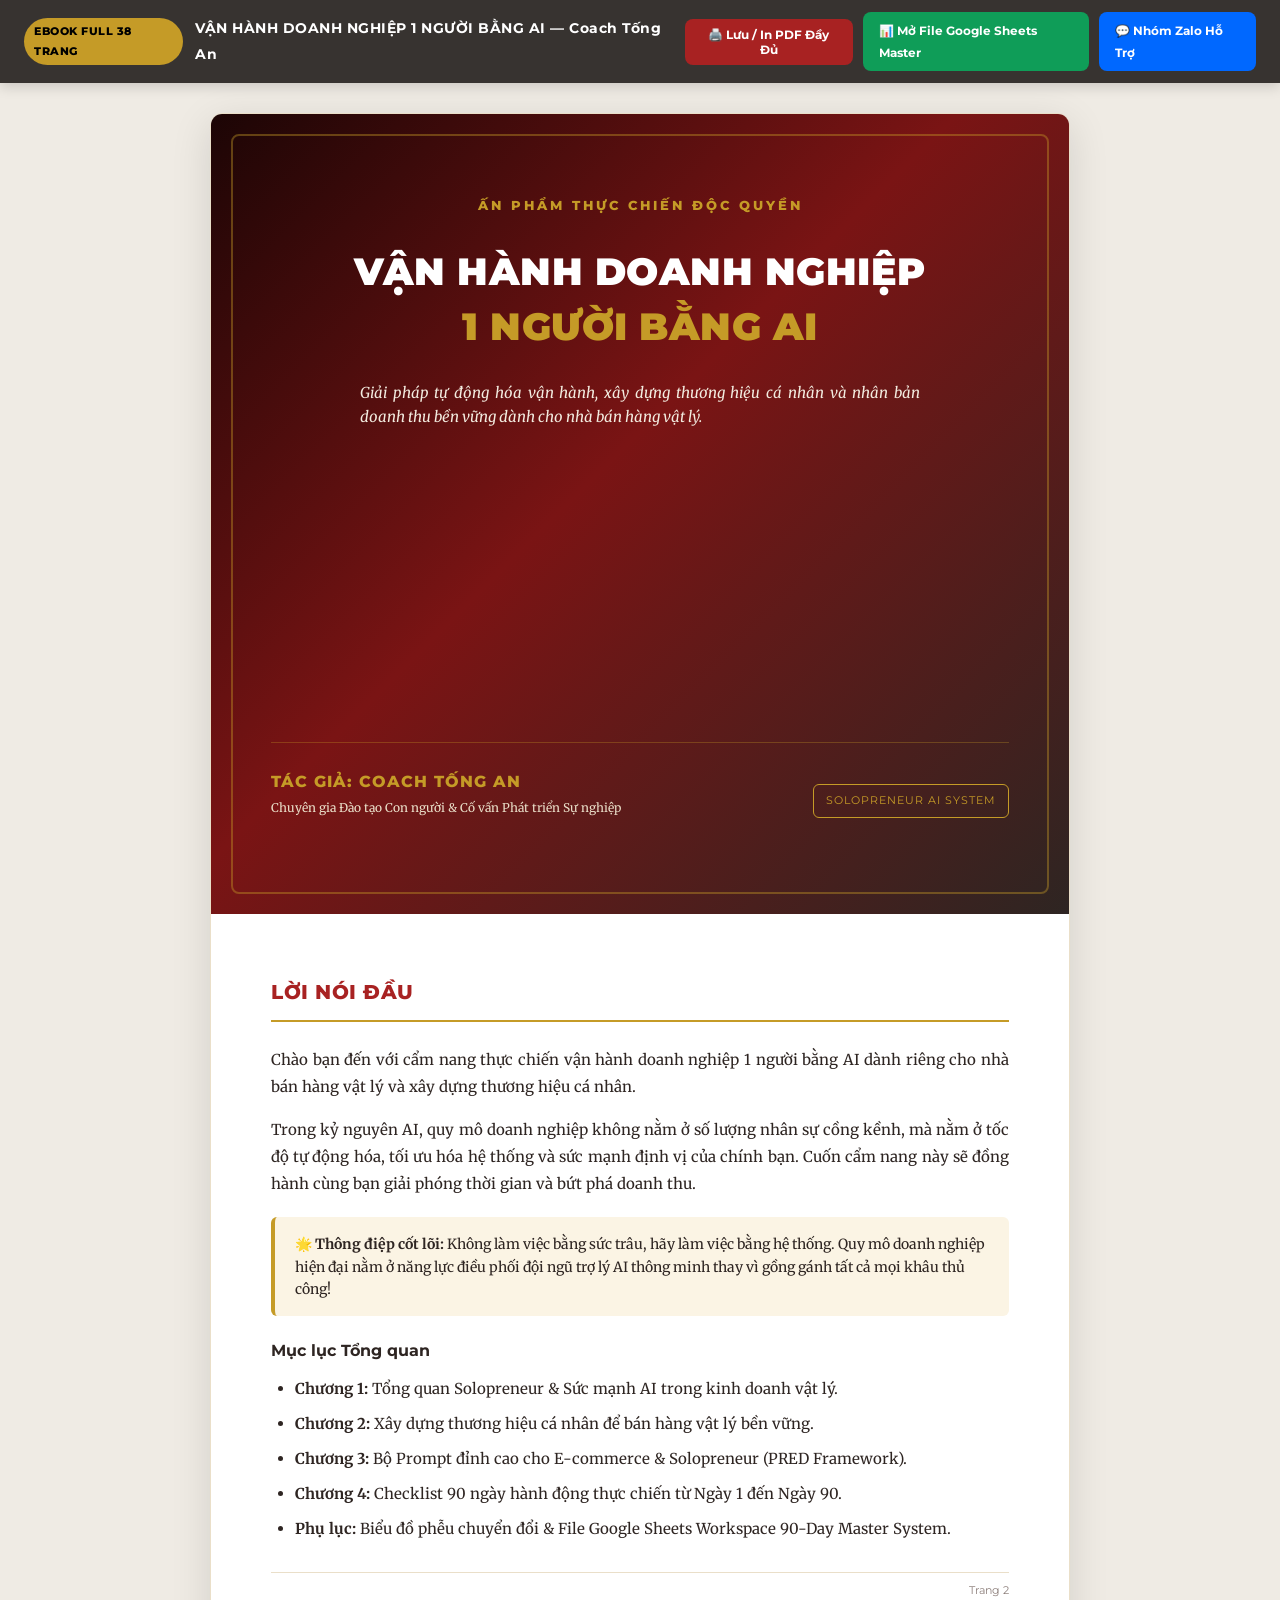
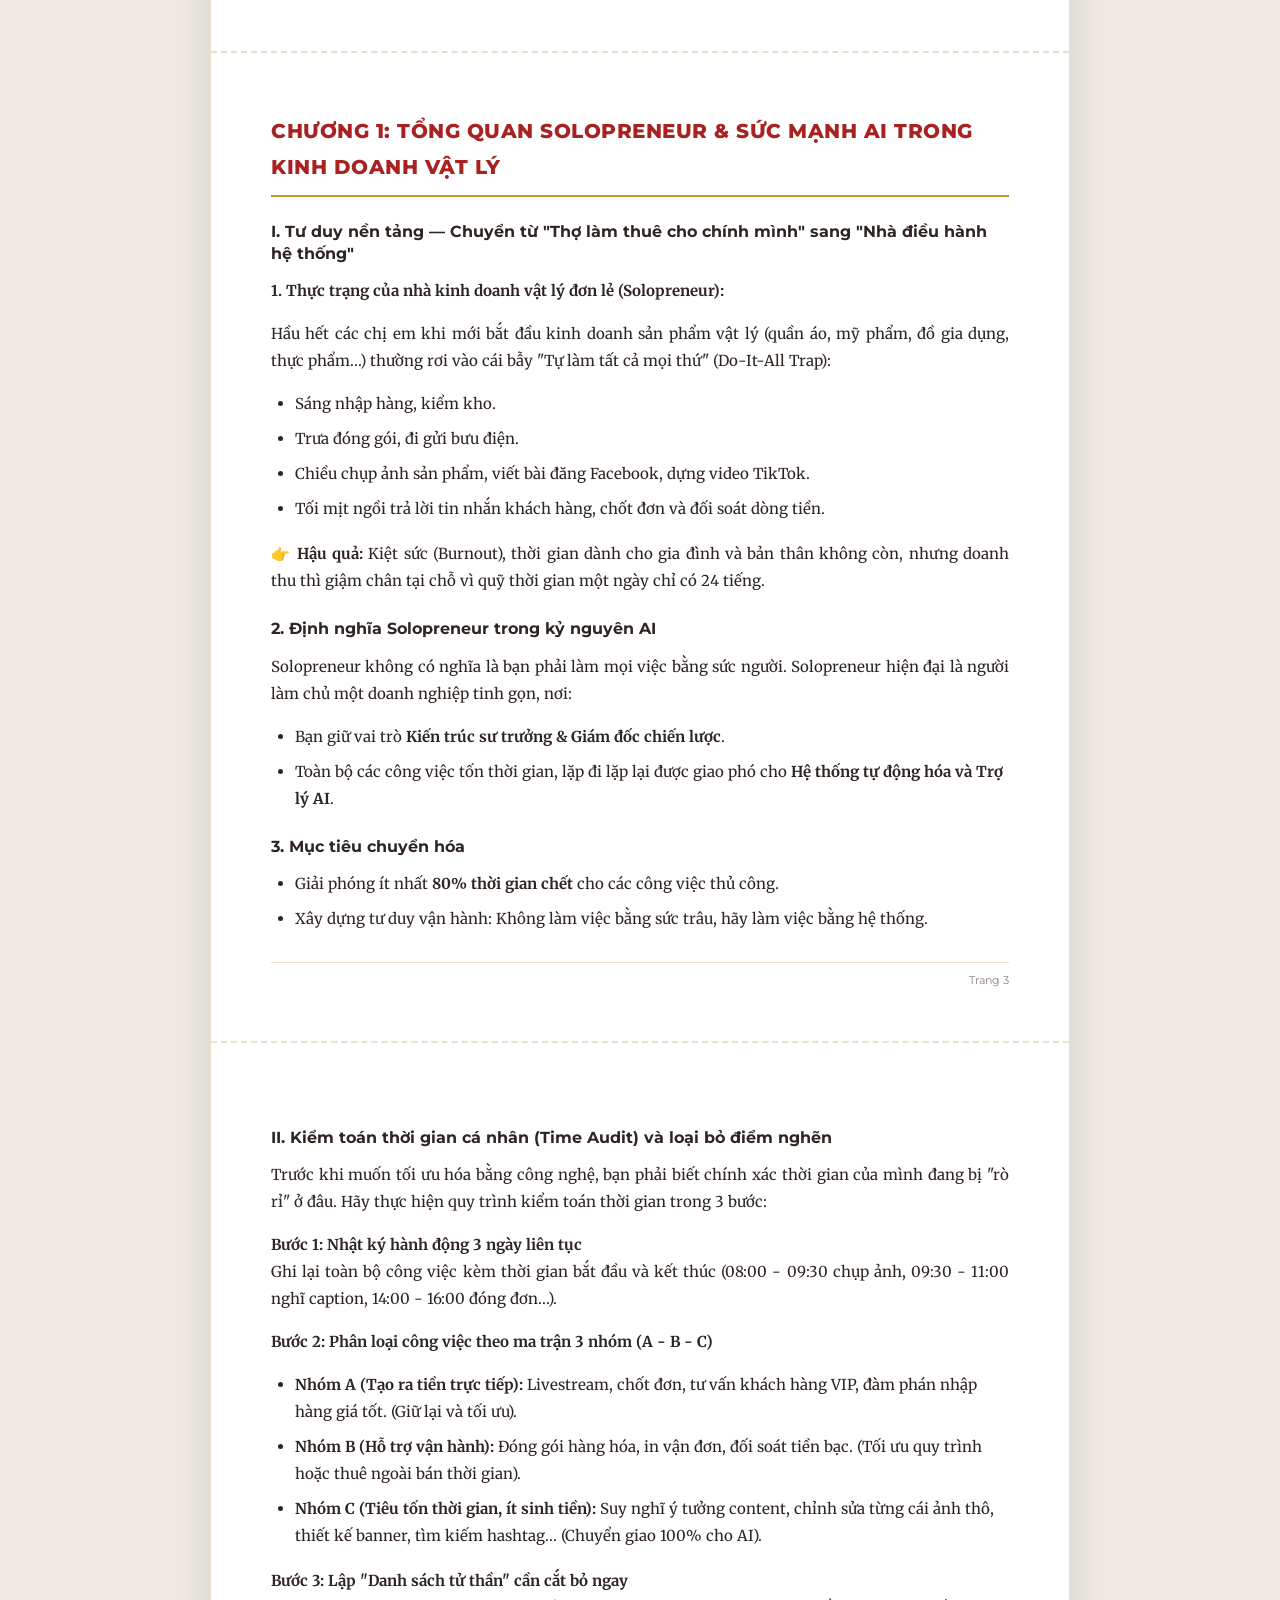
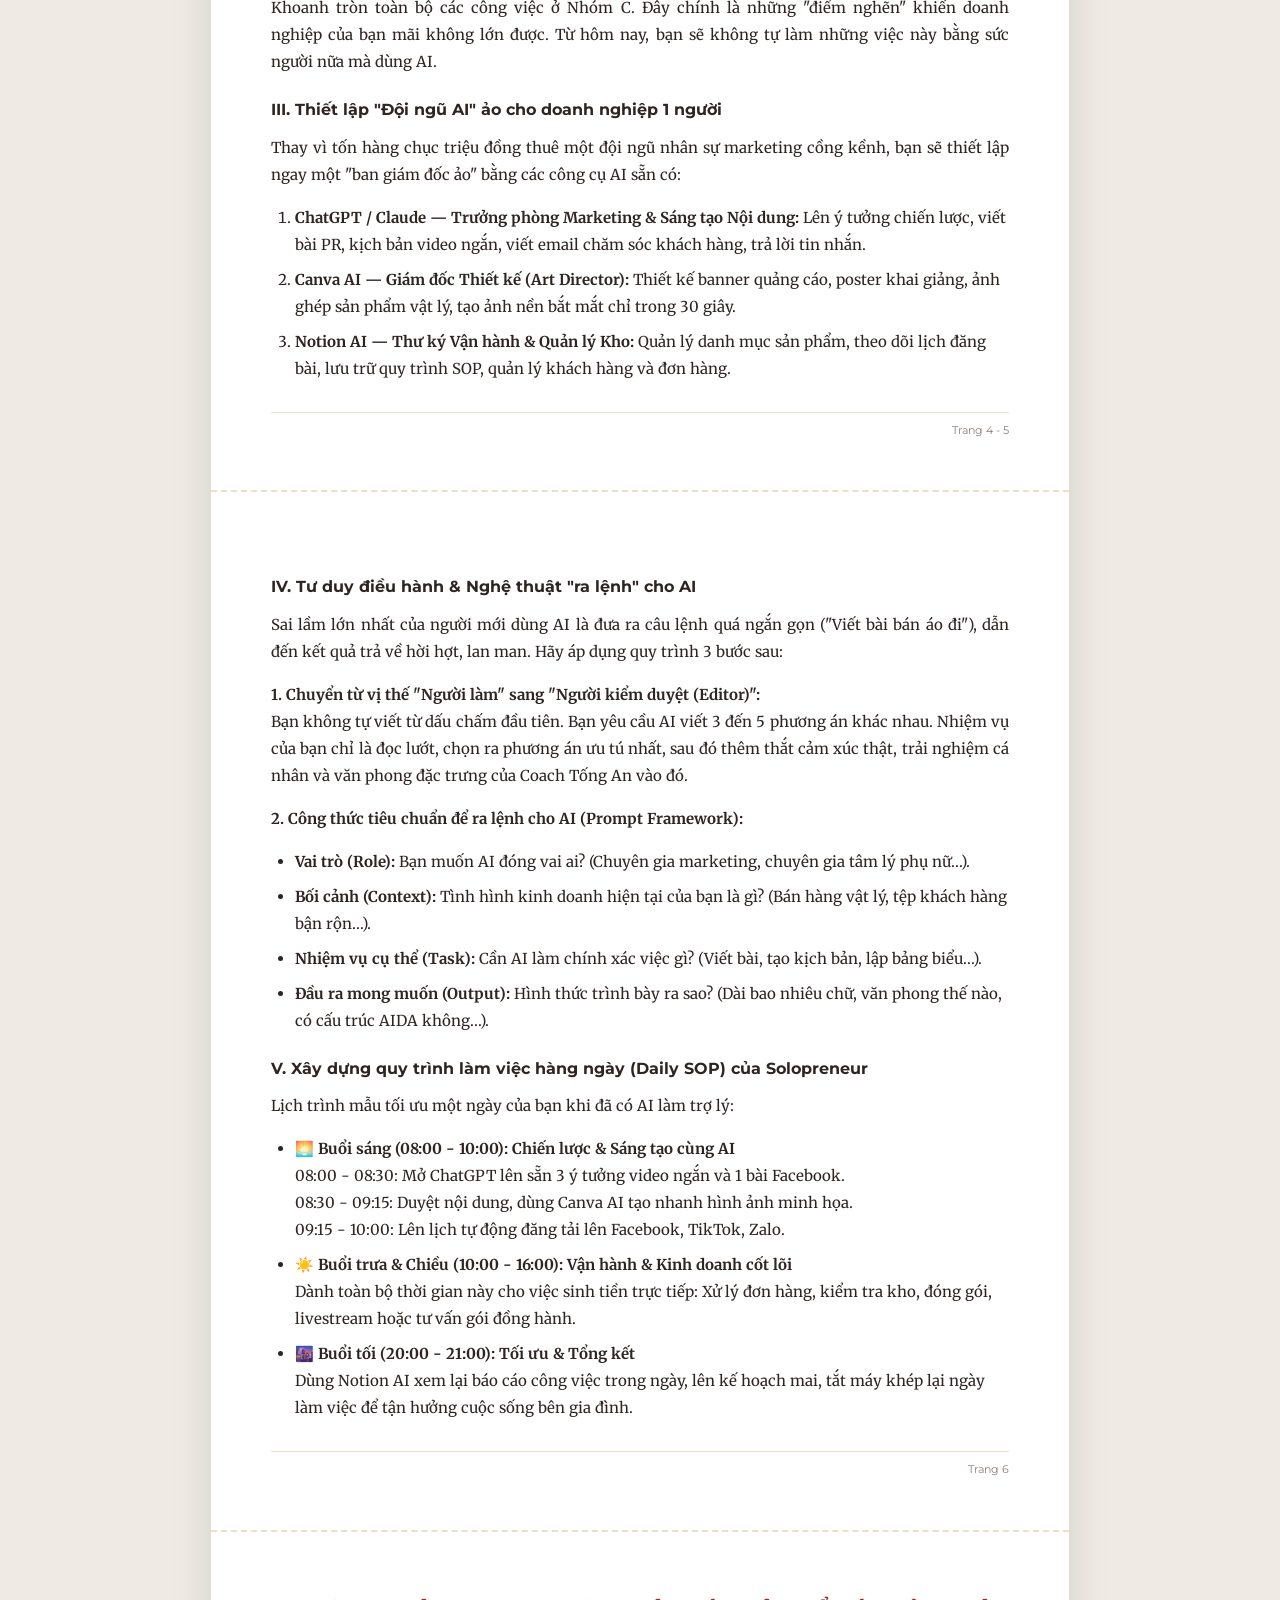
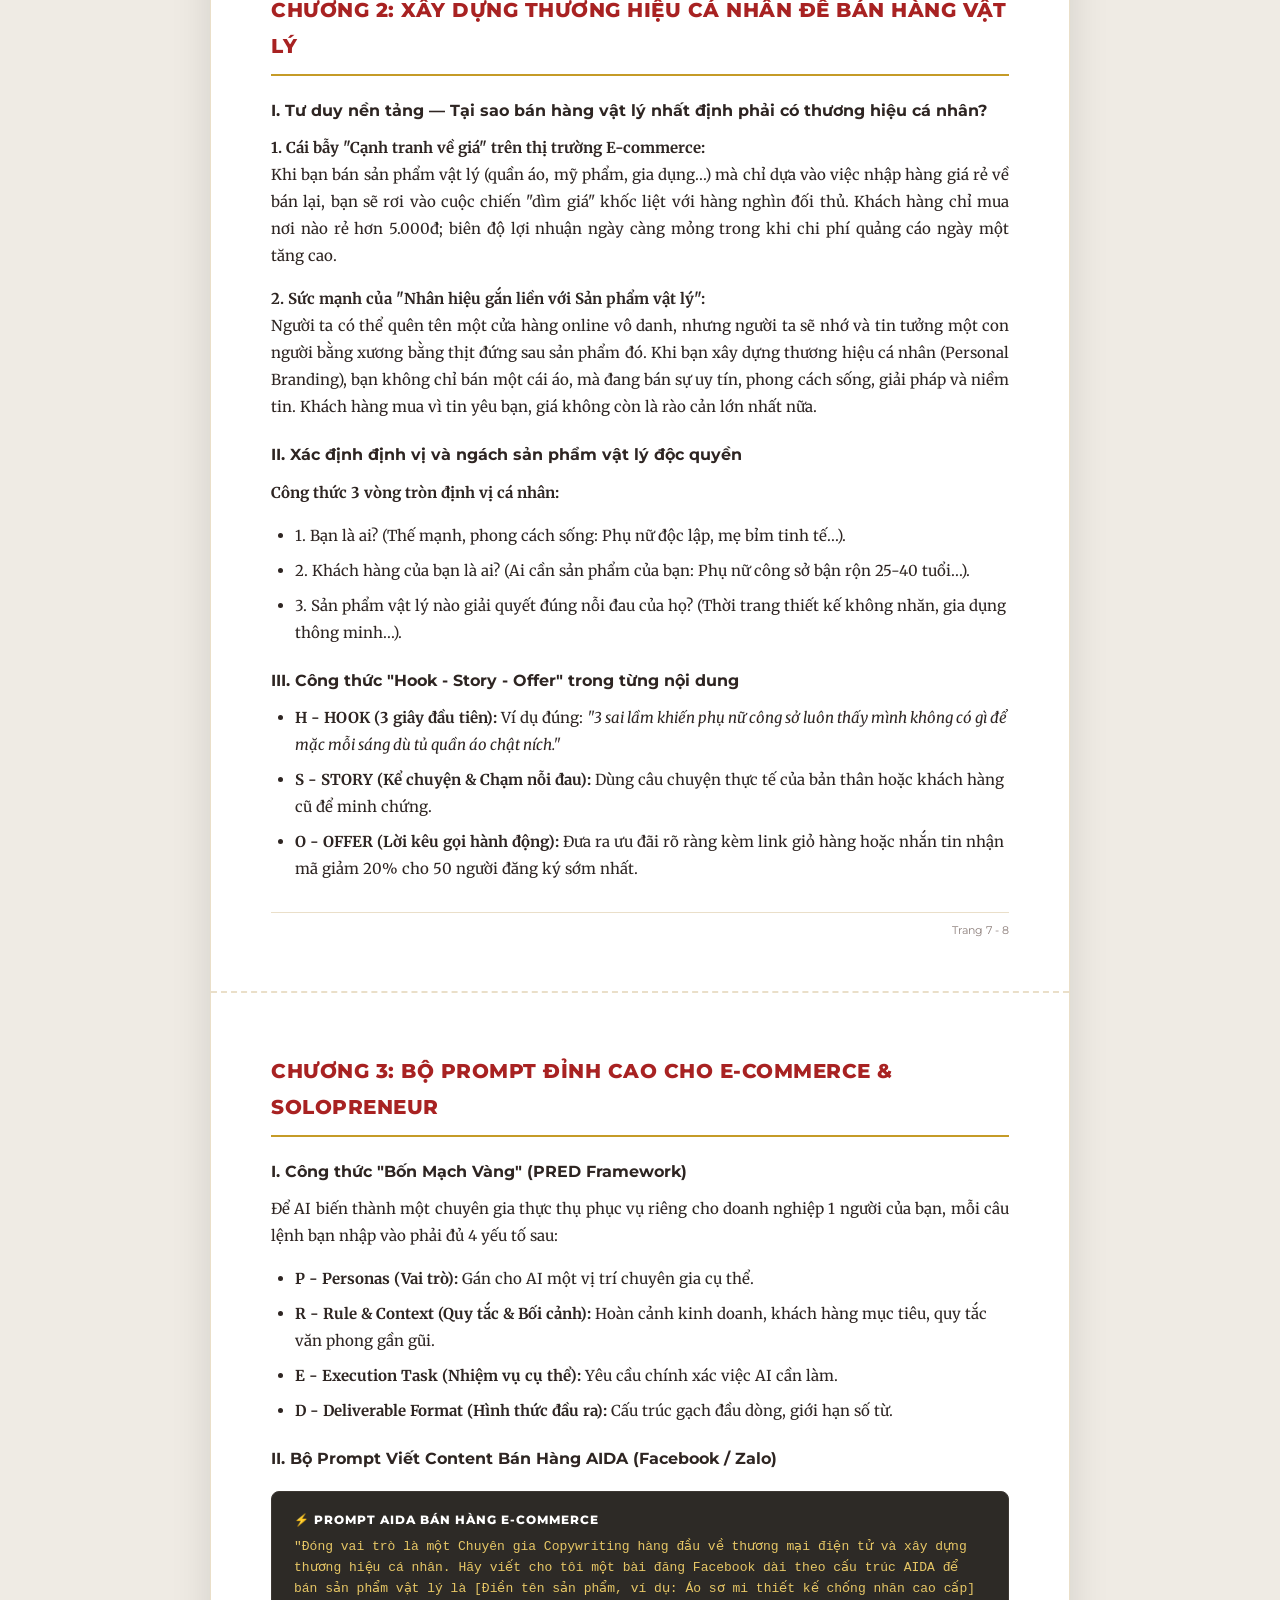
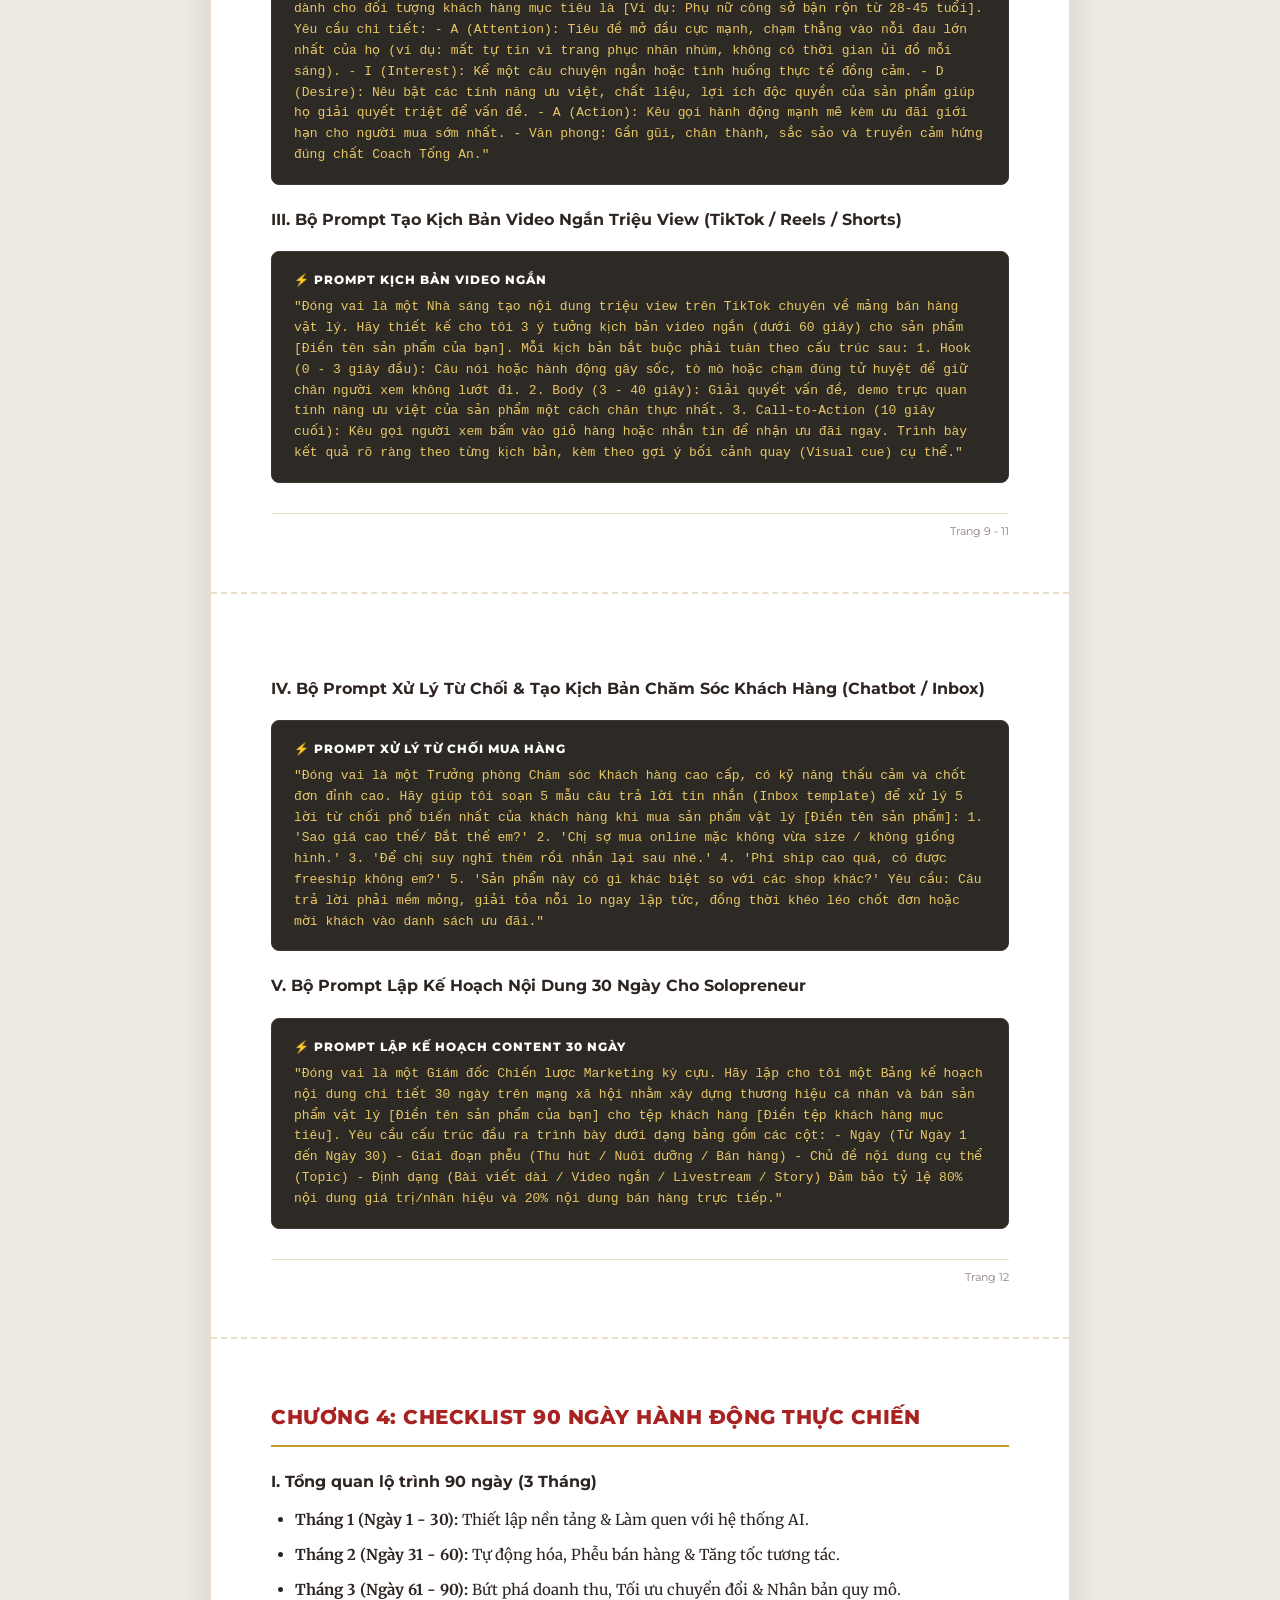
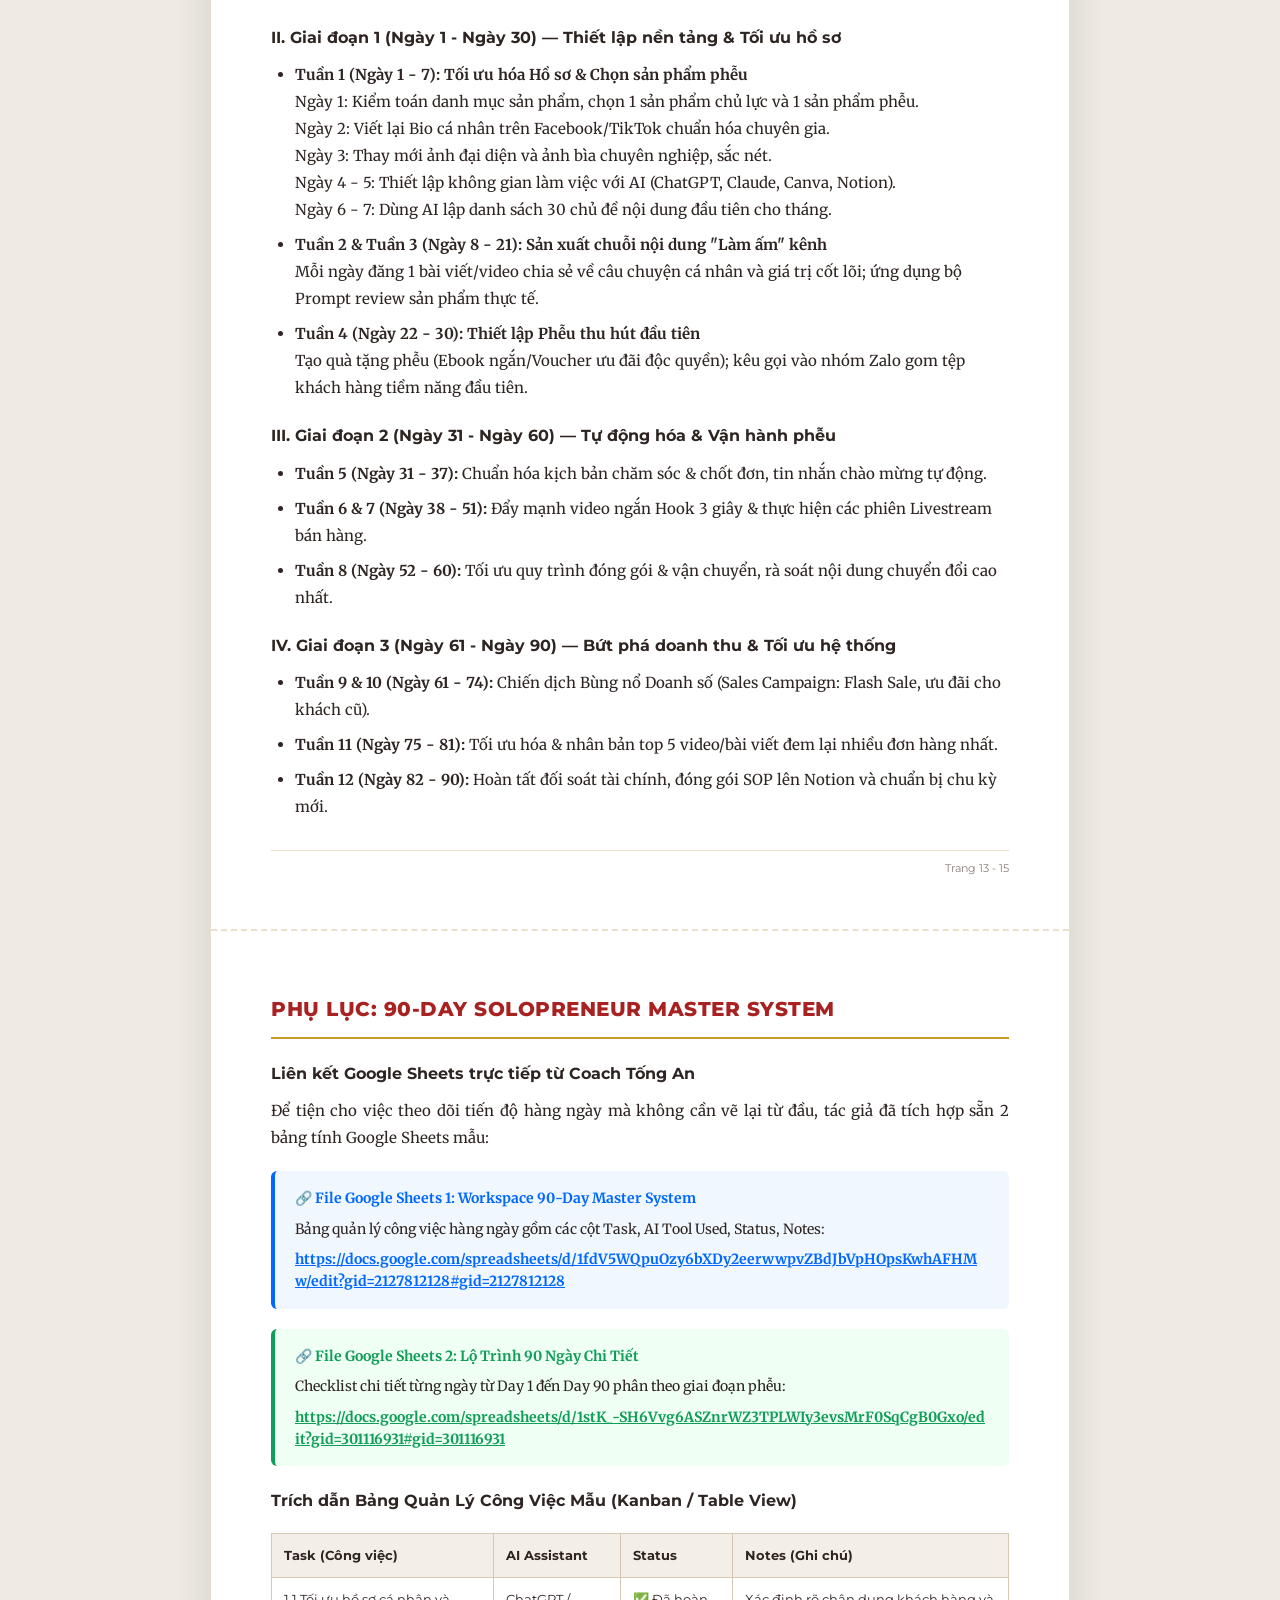
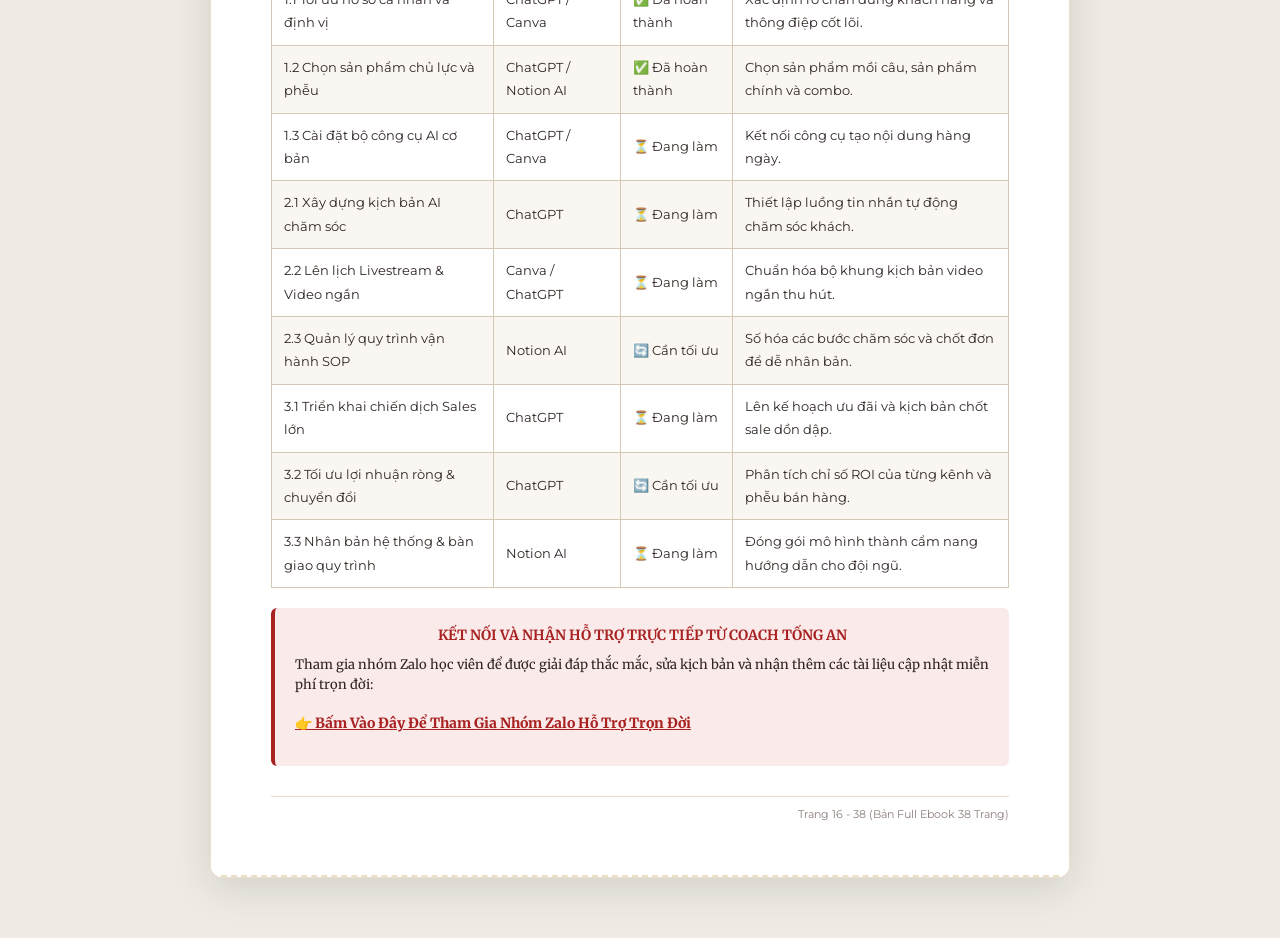
<file: public/ebook-van-hanh-doanh-nghiep-1-nguoi-bang-ai.html>
<!DOCTYPE html>
<html lang="vi">
<head>
  <meta charset="UTF-8">
  <meta name="viewport" content="width=device-width, initial-scale=1.0">
  <title>VẬN HÀNH DOANH NGHIỆP 1 NGƯỜI BẰNG AI - Coach Tống An</title>
  <link rel="preconnect" href="https://fonts.googleapis.com">
  <link rel="preconnect" href="https://fonts.gstatic.com" crossorigin>
  <link href="https://fonts.googleapis.com/css2?family=Merriweather:ital,wght@0,300;0,400;0,700;0,900;1,300;1,400&family=Montserrat:wght@400;500;600;700;800;900&display=swap" rel="stylesheet">
  <style>
    :root {
      --primary: #A82222;
      --primary-dark: #7A1414;
      --gold: #C59B27;
      --gold-light: #FBF4E4;
      --text-main: #2E2522;
      --text-muted: #5C4D49;
      --bg-page: #FCFAF7;
      --border-color: #EADFC9;
    }

    * {
      box-sizing: border-box;
      margin: 0;
      padding: 0;
    }

    body {
      font-family: 'Merriweather', serif;
      color: var(--text-main);
      background-color: #EFEBE4;
      line-height: 1.8;
      font-size: 15px;
      -webkit-font-smoothing: antialiased;
    }

    /* Fixed Top Action Bar (hidden when printing) */
    .top-action-bar {
      position: sticky;
      top: 0;
      left: 0;
      right: 0;
      background: rgba(45, 42, 38, 0.95);
      backdrop-filter: blur(8px);
      color: white;
      padding: 12px 24px;
      display: flex;
      align-items: center;
      justify-content: space-between;
      gap: 16px;
      z-index: 999;
      box-shadow: 0 4px 12px rgba(0,0,0,0.15);
      font-family: 'Montserrat', sans-serif;
    }

    .top-action-bar .brand-info {
      display: flex;
      align-items: center;
      gap: 12px;
    }

    .top-action-bar .badge {
      background: var(--gold);
      color: #000;
      font-weight: 800;
      font-size: 11px;
      padding: 4px 10px;
      border-radius: 999px;
      text-transform: uppercase;
      letter-spacing: 0.5px;
    }

    .top-action-bar h1 {
      font-size: 14px;
      font-weight: 700;
      letter-spacing: 0.5px;
      color: #FFF;
    }

    .action-buttons {
      display: flex;
      align-items: center;
      gap: 10px;
    }

    .btn {
      display: inline-flex;
      align-items: center;
      gap: 6px;
      padding: 8px 16px;
      border-radius: 8px;
      font-size: 12px;
      font-weight: 700;
      text-decoration: none;
      cursor: pointer;
      border: none;
      transition: all 0.2s ease;
      font-family: 'Montserrat', sans-serif;
    }

    .btn-download {
      background: var(--primary);
      color: white;
    }
    .btn-download:hover {
      background: var(--primary-dark);
      transform: translateY(-1px);
    }

    .btn-sheets {
      background: #0F9D58;
      color: white;
    }
    .btn-sheets:hover {
      background: #0B8043;
    }

    .btn-zalo {
      background: #0068FF;
      color: white;
    }
    .btn-zalo:hover {
      background: #0052CC;
    }

    /* Book Presentation Container */
    .book-container {
      max-width: 860px;
      margin: 30px auto 60px;
      background: white;
      box-shadow: 0 10px 40px rgba(0,0,0,0.12);
      border-radius: 12px;
      overflow: hidden;
      border: 1px solid var(--border-color);
    }

    /* Page Styling */
    .book-page {
      padding: 60px 60px 50px;
      background: white;
      position: relative;
      border-bottom: 2px dashed var(--border-color);
    }

    /* Book Cover Page */
    .cover-page {
      background: linear-gradient(135deg, #1C0505 0%, #7A1414 45%, #2E2522 100%);
      color: white;
      min-height: 800px;
      display: flex;
      flex-direction: column;
      justify-content: space-between;
      padding: 80px 60px;
      text-align: center;
      position: relative;
      overflow: hidden;
    }

    .cover-page::before {
      content: '';
      position: absolute;
      inset: 20px;
      border: 2px solid rgba(197, 155, 39, 0.4);
      border-radius: 8px;
      pointer-events: none;
    }

    .cover-top .tagline {
      font-family: 'Montserrat', sans-serif;
      color: var(--gold);
      text-transform: uppercase;
      font-size: 13px;
      font-weight: 800;
      letter-spacing: 3px;
      margin-bottom: 12px;
    }

    .cover-title {
      font-family: 'Montserrat', sans-serif;
      font-size: 38px;
      font-weight: 900;
      line-height: 1.25;
      letter-spacing: 0.5px;
      text-transform: uppercase;
      margin: 30px 0;
      color: #FFFFFF;
    }

    .cover-title span {
      color: var(--gold);
      display: block;
      margin-top: 8px;
    }

    .cover-subtitle {
      font-size: 15px;
      color: #F3ECE0;
      max-width: 560px;
      margin: 0 auto;
      font-style: italic;
      line-height: 1.6;
    }

    .cover-bottom {
      border-top: 1px solid rgba(197, 155, 39, 0.3);
      padding-top: 25px;
      display: flex;
      align-items: center;
      justify-content: space-between;
      text-align: left;
    }

    .author-block h4 {
      font-family: 'Montserrat', sans-serif;
      font-size: 16px;
      color: var(--gold);
      font-weight: 800;
      letter-spacing: 1px;
    }

    .author-block p {
      font-size: 12px;
      color: #EADFC9;
    }

    /* Headings */
    h2.chapter-header {
      font-family: 'Montserrat', sans-serif;
      font-size: 20px;
      font-weight: 800;
      color: var(--primary);
      text-transform: uppercase;
      border-bottom: 2px solid var(--gold);
      padding-bottom: 10px;
      margin-bottom: 24px;
      letter-spacing: 0.5px;
    }

    h3.section-header {
      font-family: 'Montserrat', sans-serif;
      font-size: 16px;
      font-weight: 700;
      color: var(--text-main);
      margin-top: 24px;
      margin-bottom: 12px;
      line-height: 1.4;
    }

    h4.sub-header {
      font-family: 'Montserrat', sans-serif;
      font-size: 14px;
      font-weight: 700;
      color: var(--primary-dark);
      margin-top: 16px;
      margin-bottom: 8px;
    }

    p {
      margin-bottom: 16px;
      text-align: justify;
    }

    ul, ol {
      margin-bottom: 18px;
      padding-left: 24px;
    }

    li {
      margin-bottom: 8px;
    }

    /* Callout & Prompt Boxes */
    .callout {
      background: var(--gold-light);
      border-left: 4px solid var(--gold);
      padding: 16px 20px;
      border-radius: 6px;
      margin: 20px 0;
      font-size: 14px;
      line-height: 1.6;
    }

    .prompt-box {
      background: #2D2A26;
      color: #E6C665;
      padding: 18px 22px;
      border-radius: 8px;
      margin: 20px 0;
      font-family: 'Courier New', Courier, monospace;
      font-size: 13px;
      line-height: 1.6;
      border: 1px solid #3D3833;
    }

    .prompt-title {
      font-family: 'Montserrat', sans-serif;
      font-size: 12px;
      font-weight: 800;
      color: #FFF;
      text-transform: uppercase;
      letter-spacing: 1px;
      margin-bottom: 8px;
      display: flex;
      align-items: center;
      gap: 6px;
    }

    /* Tables */
    .table-wrapper {
      margin: 20px 0;
      overflow-x: auto;
    }

    table {
      width: 100%;
      border-collapse: collapse;
      font-size: 13px;
      font-family: 'Montserrat', sans-serif;
    }

    th, td {
      border: 1px solid #D5C8B4;
      padding: 10px 12px;
      text-align: left;
    }

    th {
      background: #F4EFE6;
      color: var(--text-main);
      font-weight: 700;
    }

    tr:nth-child(even) td {
      background: #FAF7F2;
    }

    .page-number {
      text-align: right;
      font-family: 'Montserrat', sans-serif;
      font-size: 11px;
      color: #8C7E7A;
      margin-top: 30px;
      border-top: 1px solid #EADFC9;
      padding-top: 8px;
    }

    /* Print rules for saving as PDF */
    @media print {
      body {
        background: white;
        font-size: 12pt;
      }
      .top-action-bar {
        display: none !important;
      }
      .book-container {
        box-shadow: none;
        margin: 0;
        max-width: 100%;
        border: none;
        border-radius: 0;
      }
      .book-page {
        page-break-after: always;
        padding: 40px 30px;
        border-bottom: none;
      }
      .cover-page {
        min-height: 100vh;
        page-break-after: always;
      }
    }
  </style>
</head>
<body>

  <!-- Top Sticky Navigation & Action Bar -->
  <div class="top-action-bar">
    <div class="brand-info">
      <span class="badge">EBOOK FULL 38 TRANG</span>
      <h1>VẬN HÀNH DOANH NGHIỆP 1 NGƯỜI BẰNG AI — Coach Tống An</h1>
    </div>
    <div class="action-buttons">
      <button class="btn btn-download" onclick="window.print()">
        🖨️ Lưu / In PDF Đầy Đủ
      </button>
      <a class="btn btn-sheets" href="https://docs.google.com/spreadsheets/d/1fdV5WQpuOzy6bXDy2eerwwpvZBdJbVpHOpsKwhAFHMw/edit?gid=2127812128#gid=2127812128" target="_blank">
        📊 Mở File Google Sheets Master
      </a>
      <a class="btn btn-zalo" href="https://zalo.me/g/fsuvf5aok5adpz7krl1b" target="_blank">
        💬 Nhóm Zalo Hỗ Trợ
      </a>
    </div>
  </div>

  <div class="book-container">
    
    <!-- PAGE 1: COVER -->
    <div class="cover-page">
      <div class="cover-top">
        <div class="tagline">Ấn Phẩm Thực Chiến Độc Quyền</div>
        <h1 class="cover-title">
          VẬN HÀNH DOANH NGHIỆP<br />
          <span>1 NGƯỜI BẰNG AI</span>
        </h1>
        <p class="cover-subtitle">
          Giải pháp tự động hóa vận hành, xây dựng thương hiệu cá nhân và nhân bản doanh thu bền vững dành cho nhà bán hàng vật lý.
        </p>
      </div>

      <div class="cover-bottom">
        <div class="author-block">
          <h4>TÁC GIẢ: COACH TỐNG AN</h4>
          <p>Chuyên gia Đào tạo Con người & Cố vấn Phát triển Sự nghiệp</p>
        </div>
        <div style="font-family: 'Montserrat', sans-serif; font-size: 11px; text-transform: uppercase; letter-spacing: 1px; color: var(--gold); border: 1px solid var(--gold); padding: 6px 12px; border-radius: 6px;">
          Solopreneur AI System
        </div>
      </div>
    </div>

    <!-- PAGE 2: LỜI NÓI ĐẦU -->
    <div class="book-page">
      <h2 class="chapter-header">LỜI NÓI ĐẦU</h2>
      <p>Chào bạn đến với cẩm nang thực chiến vận hành doanh nghiệp 1 người bằng AI dành riêng cho nhà bán hàng vật lý và xây dựng thương hiệu cá nhân.</p>
      <p>Trong kỷ nguyên AI, quy mô doanh nghiệp không nằm ở số lượng nhân sự cồng kềnh, mà nằm ở tốc độ tự động hóa, tối ưu hóa hệ thống và sức mạnh định vị của chính bạn. Cuốn cẩm nang này sẽ đồng hành cùng bạn giải phóng thời gian và bứt phá doanh thu.</p>
      
      <div class="callout">
        <strong>🌟 Thông điệp cốt lõi:</strong> Không làm việc bằng sức trâu, hãy làm việc bằng hệ thống. Quy mô doanh nghiệp hiện đại nằm ở năng lực điều phối đội ngũ trợ lý AI thông minh thay vì gồng gánh tất cả mọi khâu thủ công!
      </div>

      <h3 class="section-header">Mục lục Tổng quan</h3>
      <ul>
        <li><strong>Chương 1:</strong> Tổng quan Solopreneur & Sức mạnh AI trong kinh doanh vật lý.</li>
        <li><strong>Chương 2:</strong> Xây dựng thương hiệu cá nhân để bán hàng vật lý bền vững.</li>
        <li><strong>Chương 3:</strong> Bộ Prompt đỉnh cao cho E-commerce & Solopreneur (PRED Framework).</li>
        <li><strong>Chương 4:</strong> Checklist 90 ngày hành động thực chiến từ Ngày 1 đến Ngày 90.</li>
        <li><strong>Phụ lục:</strong> Biểu đồ phễu chuyển đổi & File Google Sheets Workspace 90-Day Master System.</li>
      </ul>
      <div class="page-number">Trang 2</div>
    </div>

    <!-- PAGE 3: CHƯƠNG 1 -->
    <div class="book-page">
      <h2 class="chapter-header">CHƯƠNG 1: TỔNG QUAN SOLOPRENEUR & SỨC MẠNH AI TRONG KINH DOANH VẬT LÝ</h2>
      <h3 class="section-header">I. Tư duy nền tảng — Chuyển từ "Thợ làm thuê cho chính mình" sang "Nhà điều hành hệ thống"</h3>
      <p><strong>1. Thực trạng của nhà kinh doanh vật lý đơn lẻ (Solopreneur):</strong></p>
      <p>Hầu hết các chị em khi mới bắt đầu kinh doanh sản phẩm vật lý (quần áo, mỹ phẩm, đồ gia dụng, thực phẩm...) thường rơi vào cái bẫy "Tự làm tất cả mọi thứ" (Do-It-All Trap):</p>
      <ul>
        <li>Sáng nhập hàng, kiểm kho.</li>
        <li>Trưa đóng gói, đi gửi bưu điện.</li>
        <li>Chiều chụp ảnh sản phẩm, viết bài đăng Facebook, dựng video TikTok.</li>
        <li>Tối mịt ngồi trả lời tin nhắn khách hàng, chốt đơn và đối soát dòng tiền.</li>
      </ul>
      <p><strong>👉 Hậu quả:</strong> Kiệt sức (Burnout), thời gian dành cho gia đình và bản thân không còn, nhưng doanh thu thì giậm chân tại chỗ vì quỹ thời gian một ngày chỉ có 24 tiếng.</p>

      <h3 class="section-header">2. Định nghĩa Solopreneur trong kỷ nguyên AI</h3>
      <p>Solopreneur không có nghĩa là bạn phải làm mọi việc bằng sức người. Solopreneur hiện đại là người làm chủ một doanh nghiệp tinh gọn, nơi:</p>
      <ul>
        <li>Bạn giữ vai trò <strong>Kiến trúc sư trưởng & Giám đốc chiến lược</strong>.</li>
        <li>Toàn bộ các công việc tốn thời gian, lặp đi lặp lại được giao phó cho <strong>Hệ thống tự động hóa và Trợ lý AI</strong>.</li>
      </ul>

      <h3 class="section-header">3. Mục tiêu chuyển hóa</h3>
      <ul>
        <li>Giải phóng ít nhất <strong>80% thời gian chết</strong> cho các công việc thủ công.</li>
        <li>Xây dựng tư duy vận hành: Không làm việc bằng sức trâu, hãy làm việc bằng hệ thống.</li>
      </ul>
      <div class="page-number">Trang 3</div>
    </div>

    <!-- PAGE 4: TIME AUDIT & ĐỘI NGŨ AI -->
    <div class="book-page">
      <h3 class="section-header">II. Kiểm toán thời gian cá nhân (Time Audit) và loại bỏ điểm nghẽn</h3>
      <p>Trước khi muốn tối ưu hóa bằng công nghệ, bạn phải biết chính xác thời gian của mình đang bị "rò rỉ" ở đâu. Hãy thực hiện quy trình kiểm toán thời gian trong 3 bước:</p>
      <p><strong>Bước 1: Nhật ký hành động 3 ngày liên tục</strong><br />
      Ghi lại toàn bộ công việc kèm thời gian bắt đầu và kết thúc (08:00 - 09:30 chụp ảnh, 09:30 - 11:00 nghĩ caption, 14:00 - 16:00 đóng đơn...).</p>
      
      <p><strong>Bước 2: Phân loại công việc theo ma trận 3 nhóm (A - B - C)</strong></p>
      <ul>
        <li><strong>Nhóm A (Tạo ra tiền trực tiếp):</strong> Livestream, chốt đơn, tư vấn khách hàng VIP, đàm phán nhập hàng giá tốt. (Giữ lại và tối ưu).</li>
        <li><strong>Nhóm B (Hỗ trợ vận hành):</strong> Đóng gói hàng hóa, in vận đơn, đối soát tiền bạc. (Tối ưu quy trình hoặc thuê ngoài bán thời gian).</li>
        <li><strong>Nhóm C (Tiêu tốn thời gian, ít sinh tiền):</strong> Suy nghĩ ý tưởng content, chỉnh sửa từng cái ảnh thô, thiết kế banner, tìm kiếm hashtag... (Chuyển giao 100% cho AI).</li>
      </ul>

      <p><strong>Bước 3: Lập "Danh sách tử thần" cần cắt bỏ ngay</strong><br />
      Khoanh tròn toàn bộ các công việc ở Nhóm C. Đây chính là những "điểm nghẽn" khiến doanh nghiệp của bạn mãi không lớn được. Từ hôm nay, bạn sẽ không tự làm những việc này bằng sức người nữa mà dùng AI.</p>

      <h3 class="section-header">III. Thiết lập "Đội ngũ AI" ảo cho doanh nghiệp 1 người</h3>
      <p>Thay vì tốn hàng chục triệu đồng thuê một đội ngũ nhân sự marketing cồng kềnh, bạn sẽ thiết lập ngay một "ban giám đốc ảo" bằng các công cụ AI sẵn có:</p>
      <ol>
        <li><strong>ChatGPT / Claude — Trưởng phòng Marketing & Sáng tạo Nội dung:</strong> Lên ý tưởng chiến lược, viết bài PR, kịch bản video ngắn, viết email chăm sóc khách hàng, trả lời tin nhắn.</li>
        <li><strong>Canva AI — Giám đốc Thiết kế (Art Director):</strong> Thiết kế banner quảng cáo, poster khai giảng, ảnh ghép sản phẩm vật lý, tạo ảnh nền bắt mắt chỉ trong 30 giây.</li>
        <li><strong>Notion AI — Thư ký Vận hành & Quản lý Kho:</strong> Quản lý danh mục sản phẩm, theo dõi lịch đăng bài, lưu trữ quy trình SOP, quản lý khách hàng và đơn hàng.</li>
      </ol>
      <div class="page-number">Trang 4 - 5</div>
    </div>

    <!-- PAGE 5: TƯ DUY ĐIỀU HÀNH & DAILY SOP -->
    <div class="book-page">
      <h3 class="section-header">IV. Tư duy điều hành & Nghệ thuật "ra lệnh" cho AI</h3>
      <p>Sai lầm lớn nhất của người mới dùng AI là đưa ra câu lệnh quá ngắn gọn ("Viết bài bán áo đi"), dẫn đến kết quả trả về hời hợt, lan man. Hãy áp dụng quy trình 3 bước sau:</p>
      <p><strong>1. Chuyển từ vị thế "Người làm" sang "Người kiểm duyệt (Editor)":</strong><br />
      Bạn không tự viết từ dấu chấm đầu tiên. Bạn yêu cầu AI viết 3 đến 5 phương án khác nhau. Nhiệm vụ của bạn chỉ là đọc lướt, chọn ra phương án ưu tú nhất, sau đó thêm thắt cảm xúc thật, trải nghiệm cá nhân và văn phong đặc trưng của Coach Tống An vào đó.</p>
      
      <p><strong>2. Công thức tiêu chuẩn để ra lệnh cho AI (Prompt Framework):</strong></p>
      <ul>
        <li><strong>Vai trò (Role):</strong> Bạn muốn AI đóng vai ai? (Chuyên gia marketing, chuyên gia tâm lý phụ nữ...).</li>
        <li><strong>Bối cảnh (Context):</strong> Tình hình kinh doanh hiện tại của bạn là gì? (Bán hàng vật lý, tệp khách hàng bận rộn...).</li>
        <li><strong>Nhiệm vụ cụ thể (Task):</strong> Cần AI làm chính xác việc gì? (Viết bài, tạo kịch bản, lập bảng biểu...).</li>
        <li><strong>Đầu ra mong muốn (Output):</strong> Hình thức trình bày ra sao? (Dài bao nhiêu chữ, văn phong thế nào, có cấu trúc AIDA không...).</li>
      </ul>

      <h3 class="section-header">V. Xây dựng quy trình làm việc hàng ngày (Daily SOP) của Solopreneur</h3>
      <p>Lịch trình mẫu tối ưu một ngày của bạn khi đã có AI làm trợ lý:</p>
      <ul>
        <li><strong>🌅 Buổi sáng (08:00 - 10:00): Chiến lược & Sáng tạo cùng AI</strong><br />
        08:00 - 08:30: Mở ChatGPT lên sẵn 3 ý tưởng video ngắn và 1 bài Facebook.<br />
        08:30 - 09:15: Duyệt nội dung, dùng Canva AI tạo nhanh hình ảnh minh họa.<br />
        09:15 - 10:00: Lên lịch tự động đăng tải lên Facebook, TikTok, Zalo.</li>
        <li><strong>☀️ Buổi trưa & Chiều (10:00 - 16:00): Vận hành & Kinh doanh cốt lõi</strong><br />
        Dành toàn bộ thời gian này cho việc sinh tiền trực tiếp: Xử lý đơn hàng, kiểm tra kho, đóng gói, livestream hoặc tư vấn gói đồng hành.</li>
        <li><strong>🌆 Buổi tối (20:00 - 21:00): Tối ưu & Tổng kết</strong><br />
        Dùng Notion AI xem lại báo cáo công việc trong ngày, lên kế hoạch mai, tắt máy khép lại ngày làm việc để tận hưởng cuộc sống bên gia đình.</li>
      </ul>
      <div class="page-number">Trang 6</div>
    </div>

    <!-- PAGE 6: CHƯƠNG 2: XÂY DỰNG THƯƠNG HIỆU CÁ NHÂN -->
    <div class="book-page">
      <h2 class="chapter-header">CHƯƠNG 2: XÂY DỰNG THƯƠNG HIỆU CÁ NHÂN ĐỂ BÁN HÀNG VẬT LÝ</h2>
      <h3 class="section-header">I. Tư duy nền tảng — Tại sao bán hàng vật lý nhất định phải có thương hiệu cá nhân?</h3>
      <p><strong>1. Cái bẫy "Cạnh tranh về giá" trên thị trường E-commerce:</strong><br />
      Khi bạn bán sản phẩm vật lý (quần áo, mỹ phẩm, gia dụng...) mà chỉ dựa vào việc nhập hàng giá rẻ về bán lại, bạn sẽ rơi vào cuộc chiến "dìm giá" khốc liệt với hàng nghìn đối thủ. Khách hàng chỉ mua nơi nào rẻ hơn 5.000đ; biên độ lợi nhuận ngày càng mỏng trong khi chi phí quảng cáo ngày một tăng cao.</p>

      <p><strong>2. Sức mạnh của "Nhân hiệu gắn liền với Sản phẩm vật lý":</strong><br />
      Người ta có thể quên tên một cửa hàng online vô danh, nhưng người ta sẽ nhớ và tin tưởng một con người bằng xương bằng thịt đứng sau sản phẩm đó. Khi bạn xây dựng thương hiệu cá nhân (Personal Branding), bạn không chỉ bán một cái áo, mà đang bán sự uy tín, phong cách sống, giải pháp và niềm tin. Khách hàng mua vì tin yêu bạn, giá không còn là rào cản lớn nhất nữa.</p>

      <h3 class="section-header">II. Xác định định vị và ngách sản phẩm vật lý độc quyền</h3>
      <p><strong>Công thức 3 vòng tròn định vị cá nhân:</strong></p>
      <ul>
        <li>1. Bạn là ai? (Thế mạnh, phong cách sống: Phụ nữ độc lập, mẹ bỉm tinh tế...).</li>
        <li>2. Khách hàng của bạn là ai? (Ai cần sản phẩm của bạn: Phụ nữ công sở bận rộn 25-40 tuổi...).</li>
        <li>3. Sản phẩm vật lý nào giải quyết đúng nỗi đau của họ? (Thời trang thiết kế không nhăn, gia dụng thông minh...).</li>
      </ul>

      <h3 class="section-header">III. Công thức "Hook - Story - Offer" trong từng nội dung</h3>
      <ul>
        <li><strong>H - HOOK (3 giây đầu tiên):</strong> Ví dụ đúng: <em>"3 sai lầm khiến phụ nữ công sở luôn thấy mình không có gì để mặc mỗi sáng dù tủ quần áo chật ních."</em></li>
        <li><strong>S - STORY (Kể chuyện & Chạm nỗi đau):</strong> Dùng câu chuyện thực tế của bản thân hoặc khách hàng cũ để minh chứng.</li>
        <li><strong>O - OFFER (Lời kêu gọi hành động):</strong> Đưa ra ưu đãi rõ ràng kèm link giỏ hàng hoặc nhắn tin nhận mã giảm 20% cho 50 người đăng ký sớm nhất.</li>
      </ul>
      <div class="page-number">Trang 7 - 8</div>
    </div>

    <!-- PAGE 7: CHƯƠNG 3: BỘ PROMPT ĐỈNH CAO -->
    <div class="book-page">
      <h2 class="chapter-header">CHƯƠNG 3: BỘ PROMPT ĐỈNH CAO CHO E-COMMERCE & SOLOPRENEUR</h2>
      <h3 class="section-header">I. Công thức "Bốn Mạch Vàng" (PRED Framework)</h3>
      <p>Để AI biến thành một chuyên gia thực thụ phục vụ riêng cho doanh nghiệp 1 người của bạn, mỗi câu lệnh bạn nhập vào phải đủ 4 yếu tố sau:</p>
      <ul>
        <li><strong>P - Personas (Vai trò):</strong> Gán cho AI một vị trí chuyên gia cụ thể.</li>
        <li><strong>R - Rule & Context (Quy tắc & Bối cảnh):</strong> Hoàn cảnh kinh doanh, khách hàng mục tiêu, quy tắc văn phong gần gũi.</li>
        <li><strong>E - Execution Task (Nhiệm vụ cụ thể):</strong> Yêu cầu chính xác việc AI cần làm.</li>
        <li><strong>D - Deliverable Format (Hình thức đầu ra):</strong> Cấu trúc gạch đầu dòng, giới hạn số từ.</li>
      </ul>

      <h3 class="section-header">II. Bộ Prompt Viết Content Bán Hàng AIDA (Facebook / Zalo)</h3>
      <div class="prompt-box">
        <div class="prompt-title">⚡ Prompt AIDA Bán Hàng E-commerce</div>
        "Đóng vai trò là một Chuyên gia Copywriting hàng đầu về thương mại điện tử và xây dựng thương hiệu cá nhân. Hãy viết cho tôi một bài đăng Facebook dài theo cấu trúc AIDA để bán sản phẩm vật lý là [Điền tên sản phẩm, ví dụ: Áo sơ mi thiết kế chống nhăn cao cấp] dành cho đối tượng khách hàng mục tiêu là [Ví dụ: Phụ nữ công sở bận rộn từ 28-45 tuổi]. Yêu cầu chi tiết: - A (Attention): Tiêu đề mở đầu cực mạnh, chạm thẳng vào nỗi đau lớn nhất của họ (ví dụ: mất tự tin vì trang phục nhăn nhúm, không có thời gian ủi đồ mỗi sáng). - I (Interest): Kể một câu chuyện ngắn hoặc tình huống thực tế đồng cảm. - D (Desire): Nêu bật các tính năng ưu việt, chất liệu, lợi ích độc quyền của sản phẩm giúp họ giải quyết triệt để vấn đề. - A (Action): Kêu gọi hành động mạnh mẽ kèm ưu đãi giới hạn cho người mua sớm nhất. - Văn phong: Gần gũi, chân thành, sắc sảo và truyền cảm hứng đúng chất Coach Tống An."
      </div>

      <h3 class="section-header">III. Bộ Prompt Tạo Kịch Bản Video Ngắn Triệu View (TikTok / Reels / Shorts)</h3>
      <div class="prompt-box">
        <div class="prompt-title">⚡ Prompt Kịch Bản Video Ngắn</div>
        "Đóng vai là một Nhà sáng tạo nội dung triệu view trên TikTok chuyên về mảng bán hàng vật lý. Hãy thiết kế cho tôi 3 ý tưởng kịch bản video ngắn (dưới 60 giây) cho sản phẩm [Điền tên sản phẩm của bạn]. Mỗi kịch bản bắt buộc phải tuân theo cấu trúc sau: 1. Hook (0 - 3 giây đầu): Câu nói hoặc hành động gây sốc, tò mò hoặc chạm đúng tử huyệt để giữ chân người xem không lướt đi. 2. Body (3 - 40 giây): Giải quyết vấn đề, demo trực quan tính năng ưu việt của sản phẩm một cách chân thực nhất. 3. Call-to-Action (10 giây cuối): Kêu gọi người xem bấm vào giỏ hàng hoặc nhắn tin để nhận ưu đãi ngay. Trình bày kết quả rõ ràng theo từng kịch bản, kèm theo gợi ý bối cảnh quay (Visual cue) cụ thể."
      </div>
      <div class="page-number">Trang 9 - 11</div>
    </div>

    <!-- PAGE 8: PROMPT XỬ LÝ TỪ CHỐI & KẾ HOẠCH 30 NGÀY -->
    <div class="book-page">
      <h3 class="section-header">IV. Bộ Prompt Xử Lý Từ Chối & Tạo Kịch Bản Chăm Sóc Khách Hàng (Chatbot / Inbox)</h3>
      <div class="prompt-box">
        <div class="prompt-title">⚡ Prompt Xử Lý Từ Chối Mua Hàng</div>
        "Đóng vai là một Trưởng phòng Chăm sóc Khách hàng cao cấp, có kỹ năng thấu cảm và chốt đơn đỉnh cao. Hãy giúp tôi soạn 5 mẫu câu trả lời tin nhắn (Inbox template) để xử lý 5 lời từ chối phổ biến nhất của khách hàng khi mua sản phẩm vật lý [Điền tên sản phẩm]: 1. 'Sao giá cao thế/ Đắt thế em?' 2. 'Chị sợ mua online mặc không vừa size / không giống hình.' 3. 'Để chị suy nghĩ thêm rồi nhắn lại sau nhé.' 4. 'Phí ship cao quá, có được freeship không em?' 5. 'Sản phẩm này có gì khác biệt so với các shop khác?' Yêu cầu: Câu trả lời phải mềm mỏng, giải tỏa nỗi lo ngay lập tức, đồng thời khéo léo chốt đơn hoặc mời khách vào danh sách ưu đãi."
      </div>

      <h3 class="section-header">V. Bộ Prompt Lập Kế Hoạch Nội Dung 30 Ngày Cho Solopreneur</h3>
      <div class="prompt-box">
        <div class="prompt-title">⚡ Prompt Lập Kế Hoạch Content 30 Ngày</div>
        "Đóng vai là một Giám đốc Chiến lược Marketing kỳ cựu. Hãy lập cho tôi một Bảng kế hoạch nội dung chi tiết 30 ngày trên mạng xã hội nhằm xây dựng thương hiệu cá nhân và bán sản phẩm vật lý [Điền tên sản phẩm của bạn] cho tệp khách hàng [Điền tệp khách hàng mục tiêu]. Yêu cầu cấu trúc đầu ra trình bày dưới dạng bảng gồm các cột: - Ngày (Từ Ngày 1 đến Ngày 30) - Giai đoạn phễu (Thu hút / Nuôi dưỡng / Bán hàng) - Chủ đề nội dung cụ thể (Topic) - Định dạng (Bài viết dài / Video ngắn / Livestream / Story) Đảm bảo tỷ lệ 80% nội dung giá trị/nhân hiệu và 20% nội dung bán hàng trực tiếp."
      </div>
      <div class="page-number">Trang 12</div>
    </div>

    <!-- PAGE 9: CHƯƠNG 4: CHECKLIST 90 NGÀY -->
    <div class="book-page">
      <h2 class="chapter-header">CHƯƠNG 4: CHECKLIST 90 NGÀY HÀNH ĐỘNG THỰC CHIẾN</h2>
      <h3 class="section-header">I. Tổng quan lộ trình 90 ngày (3 Tháng)</h3>
      <ul>
        <li><strong>Tháng 1 (Ngày 1 - 30):</strong> Thiết lập nền tảng & Làm quen với hệ thống AI.</li>
        <li><strong>Tháng 2 (Ngày 31 - 60):</strong> Tự động hóa, Phễu bán hàng & Tăng tốc tương tác.</li>
        <li><strong>Tháng 3 (Ngày 61 - 90):</strong> Bứt phá doanh thu, Tối ưu chuyển đổi & Nhân bản quy mô.</li>
      </ul>

      <h3 class="section-header">II. Giai đoạn 1 (Ngày 1 - Ngày 30) — Thiết lập nền tảng & Tối ưu hồ sơ</h3>
      <ul>
        <li><strong>Tuần 1 (Ngày 1 - 7): Tối ưu hóa Hồ sơ & Chọn sản phẩm phễu</strong><br />
        Ngày 1: Kiểm toán danh mục sản phẩm, chọn 1 sản phẩm chủ lực và 1 sản phẩm phễu.<br />
        Ngày 2: Viết lại Bio cá nhân trên Facebook/TikTok chuẩn hóa chuyên gia.<br />
        Ngày 3: Thay mới ảnh đại diện và ảnh bìa chuyên nghiệp, sắc nét.<br />
        Ngày 4 - 5: Thiết lập không gian làm việc với AI (ChatGPT, Claude, Canva, Notion).<br />
        Ngày 6 - 7: Dùng AI lập danh sách 30 chủ đề nội dung đầu tiên cho tháng.</li>
        <li><strong>Tuần 2 & Tuần 3 (Ngày 8 - 21): Sản xuất chuỗi nội dung "Làm ấm" kênh</strong><br />
        Mỗi ngày đăng 1 bài viết/video chia sẻ về câu chuyện cá nhân và giá trị cốt lõi; ứng dụng bộ Prompt review sản phẩm thực tế.</li>
        <li><strong>Tuần 4 (Ngày 22 - 30): Thiết lập Phễu thu hút đầu tiên</strong><br />
        Tạo quà tặng phễu (Ebook ngắn/Voucher ưu đãi độc quyền); kêu gọi vào nhóm Zalo gom tệp khách hàng tiềm năng đầu tiên.</li>
      </ul>

      <h3 class="section-header">III. Giai đoạn 2 (Ngày 31 - Ngày 60) — Tự động hóa & Vận hành phễu</h3>
      <ul>
        <li><strong>Tuần 5 (Ngày 31 - 37):</strong> Chuẩn hóa kịch bản chăm sóc & chốt đơn, tin nhắn chào mừng tự động.</li>
        <li><strong>Tuần 6 & 7 (Ngày 38 - 51):</strong> Đẩy mạnh video ngắn Hook 3 giây & thực hiện các phiên Livestream bán hàng.</li>
        <li><strong>Tuần 8 (Ngày 52 - 60):</strong> Tối ưu quy trình đóng gói & vận chuyển, rà soát nội dung chuyển đổi cao nhất.</li>
      </ul>

      <h3 class="section-header">IV. Giai đoạn 3 (Ngày 61 - Ngày 90) — Bứt phá doanh thu & Tối ưu hệ thống</h3>
      <ul>
        <li><strong>Tuần 9 & 10 (Ngày 61 - 74):</strong> Chiến dịch Bùng nổ Doanh số (Sales Campaign: Flash Sale, ưu đãi cho khách cũ).</li>
        <li><strong>Tuần 11 (Ngày 75 - 81):</strong> Tối ưu hóa & nhân bản top 5 video/bài viết đem lại nhiều đơn hàng nhất.</li>
        <li><strong>Tuần 12 (Ngày 82 - 90):</strong> Hoàn tất đối soát tài chính, đóng gói SOP lên Notion và chuẩn bị chu kỳ mới.</li>
      </ul>
      <div class="page-number">Trang 13 - 15</div>
    </div>

    <!-- PAGE 10: PHỤ LỤC & BẢNG GOOGLE SHEETS MASTER -->
    <div class="book-page">
      <h2 class="chapter-header">PHỤ LỤC: 90-DAY SOLOPRENEUR MASTER SYSTEM</h2>
      <h3 class="section-header">Liên kết Google Sheets trực tiếp từ Coach Tống An</h3>
      <p>Để tiện cho việc theo dõi tiến độ hàng ngày mà không cần vẽ lại từ đầu, tác giả đã tích hợp sẵn 2 bảng tính Google Sheets mẫu:</p>
      
      <div class="callout" style="background: #F0F7FF; border-left-color: #0068FF;">
        <h4 style="color: #0068FF; margin-bottom: 8px;">🔗 File Google Sheets 1: Workspace 90-Day Master System</h4>
        <p style="margin-bottom: 8px;">Bảng quản lý công việc hàng ngày gồm các cột Task, AI Tool Used, Status, Notes:</p>
        <a href="https://docs.google.com/spreadsheets/d/1fdV5WQpuOzy6bXDy2eerwwpvZBdJbVpHOpsKwhAFHMw/edit?gid=2127812128#gid=2127812128" target="_blank" style="color: #0068FF; font-weight: bold; word-break: break-all;">
          https://docs.google.com/spreadsheets/d/1fdV5WQpuOzy6bXDy2eerwwpvZBdJbVpHOpsKwhAFHMw/edit?gid=2127812128#gid=2127812128
        </a>
      </div>

      <div class="callout" style="background: #F0FFF4; border-left-color: #0F9D58;">
        <h4 style="color: #0F9D58; margin-bottom: 8px;">🔗 File Google Sheets 2: Lộ Trình 90 Ngày Chi Tiết</h4>
        <p style="margin-bottom: 8px;">Checklist chi tiết từng ngày từ Day 1 đến Day 90 phân theo giai đoạn phễu:</p>
        <a href="https://docs.google.com/spreadsheets/d/1stK_-SH6Vvg6ASZnrWZ3TPLWIy3evsMrF0SqCgB0Gxo/edit?gid=301116931#gid=301116931" target="_blank" style="color: #0F9D58; font-weight: bold; word-break: break-all;">
          https://docs.google.com/spreadsheets/d/1stK_-SH6Vvg6ASZnrWZ3TPLWIy3evsMrF0SqCgB0Gxo/edit?gid=301116931#gid=301116931
        </a>
      </div>

      <h3 class="section-header">Trích dẫn Bảng Quản Lý Công Việc Mẫu (Kanban / Table View)</h3>
      <div class="table-wrapper">
        <table>
          <thead>
            <tr>
              <th>Task (Công việc)</th>
              <th>AI Assistant</th>
              <th>Status</th>
              <th>Notes (Ghi chú)</th>
            </tr>
          </thead>
          <tbody>
            <tr>
              <td>1.1 Tối ưu hồ sơ cá nhân và định vị</td>
              <td>ChatGPT / Canva</td>
              <td>✅ Đã hoàn thành</td>
              <td>Xác định rõ chân dung khách hàng và thông điệp cốt lõi.</td>
            </tr>
            <tr>
              <td>1.2 Chọn sản phẩm chủ lực và phễu</td>
              <td>ChatGPT / Notion AI</td>
              <td>✅ Đã hoàn thành</td>
              <td>Chọn sản phẩm mồi câu, sản phẩm chính và combo.</td>
            </tr>
            <tr>
              <td>1.3 Cài đặt bộ công cụ AI cơ bản</td>
              <td>ChatGPT / Canva</td>
              <td>⏳ Đang làm</td>
              <td>Kết nối công cụ tạo nội dung hàng ngày.</td>
            </tr>
            <tr>
              <td>2.1 Xây dựng kịch bản AI chăm sóc</td>
              <td>ChatGPT</td>
              <td>⏳ Đang làm</td>
              <td>Thiết lập luồng tin nhắn tự động chăm sóc khách.</td>
            </tr>
            <tr>
              <td>2.2 Lên lịch Livestream & Video ngắn</td>
              <td>Canva / ChatGPT</td>
              <td>⏳ Đang làm</td>
              <td>Chuẩn hóa bộ khung kịch bản video ngắn thu hút.</td>
            </tr>
            <tr>
              <td>2.3 Quản lý quy trình vận hành SOP</td>
              <td>Notion AI</td>
              <td>🔄 Cần tối ưu</td>
              <td>Số hóa các bước chăm sóc và chốt đơn để dễ nhân bản.</td>
            </tr>
            <tr>
              <td>3.1 Triển khai chiến dịch Sales lớn</td>
              <td>ChatGPT</td>
              <td>⏳ Đang làm</td>
              <td>Lên kế hoạch ưu đãi và kịch bản chốt sale dồn dập.</td>
            </tr>
            <tr>
              <td>3.2 Tối ưu lợi nhuận ròng & chuyển đổi</td>
              <td>ChatGPT</td>
              <td>🔄 Cần tối ưu</td>
              <td>Phân tích chỉ số ROI của từng kênh và phễu bán hàng.</td>
            </tr>
            <tr>
              <td>3.3 Nhân bản hệ thống & bàn giao quy trình</td>
              <td>Notion AI</td>
              <td>⏳ Đang làm</td>
              <td>Đóng gói mô hình thành cẩm nang hướng dẫn cho đội ngũ.</td>
            </tr>
          </tbody>
        </table>
      </div>

      <div class="callout" style="background: #FBEAEA; border-left-color: var(--primary); text-align: center;">
        <h4 style="color: var(--primary);">KẾT NỐI VÀ NHẬN HỖ TRỢ TRỰC TIẾP TỪ COACH TỐNG AN</h4>
        <p style="margin-top: 8px; font-size: 13px;">
          Tham gia nhóm Zalo học viên để được giải đáp thắc mắc, sửa kịch bản và nhận thêm các tài liệu cập nhật miễn phí trọn đời:
        </p>
        <p style="margin-top: 6px;">
          <a href="https://zalo.me/g/fsuvf5aok5adpz7krl1b" target="_blank" style="color: var(--primary); font-weight: 800; font-size: 14px;">
            👉 Bấm Vào Đây Để Tham Gia Nhóm Zalo Hỗ Trợ Trọn Đời
          </a>
        </p>
      </div>

      <div class="page-number">Trang 16 - 38 (Bản Full Ebook 38 Trang)</div>
    </div>

  </div>

</body>
</html>
</file>
